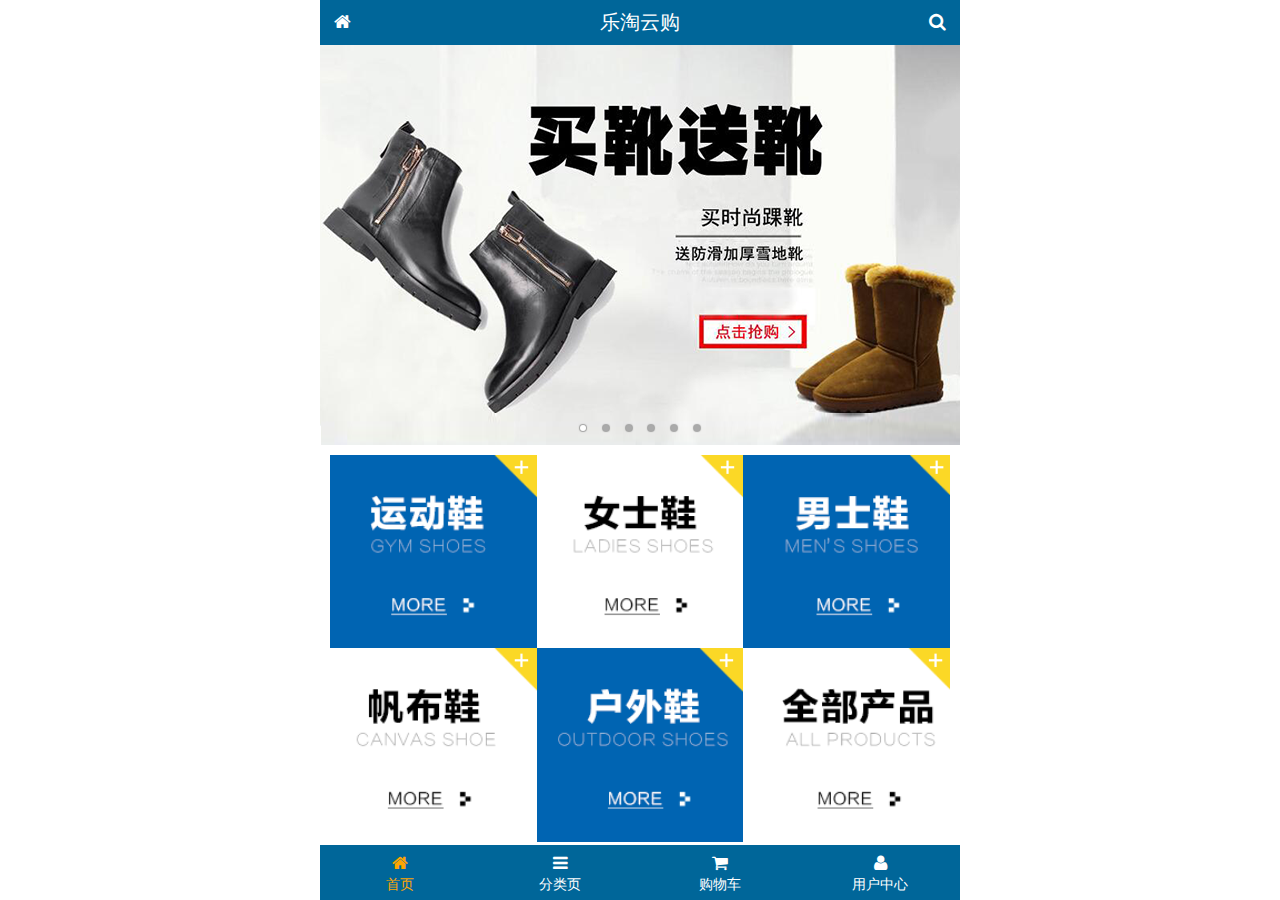
<file: public/front/index.html>
<!DOCTYPE html>
<html lang="en">

<head>
    <meta charset="UTF-8">
    <meta name="viewport" content="width=device-width, initial-scale=1.0">
    <meta http-equiv="X-UA-Compatible" content="ie=edge">
    <title>Document</title>
    <meta name="viewport" content="width=device-width, initial-scale=1.0">
    <link rel="stylesheet" href="./lib/mui/css/mui.css">
    <link rel="stylesheet" href="./lib/fa/css/font-awesome.css">
    <link rel="stylesheet" href="./css/common.css">
    <link rel="stylesheet" href="./css/index.css">
</head>

<body>
    <div class="lt-container">
        <div class="lt-header">
            <a href="index.html" class="home"><i class="fa fa-home"></i></a>
            <h3>乐淘云购</h3>
            <a href="search.html" class="search"><i class="fa fa-search"></i></a>
        </div>
        <div class="lt-main">
            <div class="mui-scroll-wrapper">
                <div class="mui-scroll">
                    <!-- 轮播图 -->
                    <div class="mui-slider">
                        <div class="mui-slider-group mui-slider-loop">
                            <!--支持循环，需要重复图片节点-->
                            <div class="mui-slider-item mui-slider-item-duplicate"><a href="#"><img src="./images/banner6.png" /></a></div>
                            <div class="mui-slider-item"><a href="#"><img src="./images/banner1.png" /></a></div>
                            <div class="mui-slider-item"><a href="#"><img src="./images/banner2.png" /></a></div>
                            <div class="mui-slider-item"><a href="#"><img src="./images/banner3.png" /></a></div>
                            <div class="mui-slider-item"><a href="#"><img src="./images/banner4.png" /></a></div>
                            <div class="mui-slider-item"><a href="#"><img src="./images/banner5.png" /></a></div>
                            <div class="mui-slider-item"><a href="#"><img src="./images/banner6.png" /></a></div>
                            <!--支持循环，需要重复图片节点-->
                            <div class="mui-slider-item mui-slider-item-duplicate"><a href="#"><img src="./images/banner1.png" /></a></div>
                        </div>
                        <div class="mui-slider-indicator">
                            <div class="mui-indicator mui-active"></div>
                            <div class="mui-indicator"></div>
                            <div class="mui-indicator"></div>
                            <div class="mui-indicator"></div>
                            <div class="mui-indicator"></div>
                            <div class="mui-indicator"></div>
                        </div>
                    </div>
                    <!-- 导航部分 -->
                    <div class="lt-nav">
                        <ul>
                            <li><a href="#"><img src="./images/nav1.png" alt=""></a></li>
                            <li><a href="#"><img src="./images/nav2.png" alt=""></a></li>
                            <li><a href="#"><img src="./images/nav3.png" alt=""></a></li>
                            <li><a href="#"><img src="./images/nav4.png" alt=""></a></li>
                            <li><a href="#"><img src="./images/nav5.png" alt=""></a></li>
                            <li><a href="#"><img src="./images/nav6.png" alt=""></a></li>
                        </ul>
                    </div>
                    <!-- 商品部分 -->
                    <div class="lt-product">
                        <ul>
                            <li>
                                <img src="./images/product.jpg" alt="">
                                <p class="mui-ellipsis-2">adidas阿迪达斯 男式 场下休闲篮球鞋S83700场下休闲篮球鞋S83700 </p>
                                <p class="price">
                                    <span>￥560</span>
                                    <span>￥580</span>
                                </p>
                                <button class="mui-btn mui-btn-primary">立即购买</button>
                            </li>
                            <li>
                                <img src="./images/product.jpg" alt="">
                                <p class="mui-ellipsis-2">adidas阿迪达斯 男式 场下休闲篮球鞋S83700场下休闲篮球鞋S83700 </p>
                                <p class="price">
                                    <span>￥560</span>
                                    <span>￥580</span>
                                </p>
                                <button class="mui-btn mui-btn-primary">立即购买</button>
                            </li>
                            <li>
                                <img src="./images/product.jpg" alt="">
                                <p class="mui-ellipsis-2">adidas阿迪达斯 男式 场下休闲篮球鞋S83700场下休闲篮球鞋S83700 </p>
                                <p class="price">
                                    <span>￥560</span>
                                    <span>￥580</span>
                                </p>
                                <button class="mui-btn mui-btn-primary">立即购买</button>
                            </li>
                            <li>
                                <img src="./images/product.jpg" alt="">
                                <p class="mui-ellipsis-2">adidas阿迪达斯 男式 场下休闲篮球鞋S83700场下休闲篮球鞋S83700 </p>
                                <p class="price">
                                    <span>￥560</span>
                                    <span>￥580</span>
                                </p>
                                <button class="mui-btn mui-btn-primary">立即购买</button>
                            </li>
                            <li>
                                <img src="./images/product.jpg" alt="">
                                <p class="mui-ellipsis-2">adidas阿迪达斯 男式 场下休闲篮球鞋S83700场下休闲篮球鞋S83700 </p>
                                <p class="price">
                                    <span>￥560</span>
                                    <span>￥580</span>
                                </p>
                                <button class="mui-btn mui-btn-primary">立即购买</button>
                            </li>
                            <li>
                                <img src="./images/product.jpg" alt="">
                                <p class="mui-ellipsis-2">adidas阿迪达斯 男式 场下休闲篮球鞋S83700场下休闲篮球鞋S83700 </p>
                                <p class="price">
                                    <span>￥560</span>
                                    <span>￥580</span>
                                </p>
                                <button class="mui-btn mui-btn-primary">立即购买</button>
                            </li>
                            <li>
                                <img src="./images/product.jpg" alt="">
                                <p class="mui-ellipsis-2">adidas阿迪达斯 男式 场下休闲篮球鞋S83700场下休闲篮球鞋S83700 </p>
                                <p class="price">
                                    <span>￥560</span>
                                    <span>￥580</span>
                                </p>
                                <button class="mui-btn mui-btn-primary">立即购买</button>
                            </li>
                            <li>
                                <img src="./images/product.jpg" alt="">
                                <p class="mui-ellipsis-2">adidas阿迪达斯 男式 场下休闲篮球鞋S83700场下休闲篮球鞋S83700 </p>
                                <p class="price">
                                    <span>￥560</span>
                                    <span>￥580</span>
                                </p>
                                <button class="mui-btn mui-btn-primary">立即购买</button>
                            </li>
                        </ul>
                    </div>

                </div>
            </div>
        </div>
        <div class="lt-footer">
            <ul>
                <li>
                    <a href="index.html" class="active">
                        <i class="fa fa-home"></i>
                        <p>首页</p>
                    </a>
                </li>
                <li>
                    <a href="category.html">
                        <i class="fa fa-bars"></i>
                        <p>分类页</p>
                    </a>
                </li>
                <li>
                    <a href="cart.html">
                        <i class="fa fa-shopping-cart"></i>
                        <p>购物车</p>
                    </a>
                </li>
                <li>
                    <a href="user.html">
                        <i class="fa fa-user"></i>
                        <p>用户中心</p>
                    </a>
                </li>
            </ul>
        </div>
    </div>
    <script src="./lib/mui/js/mui.js"></script>
    <script src="./js/index.js"></script>
</body>

</html>
</file>
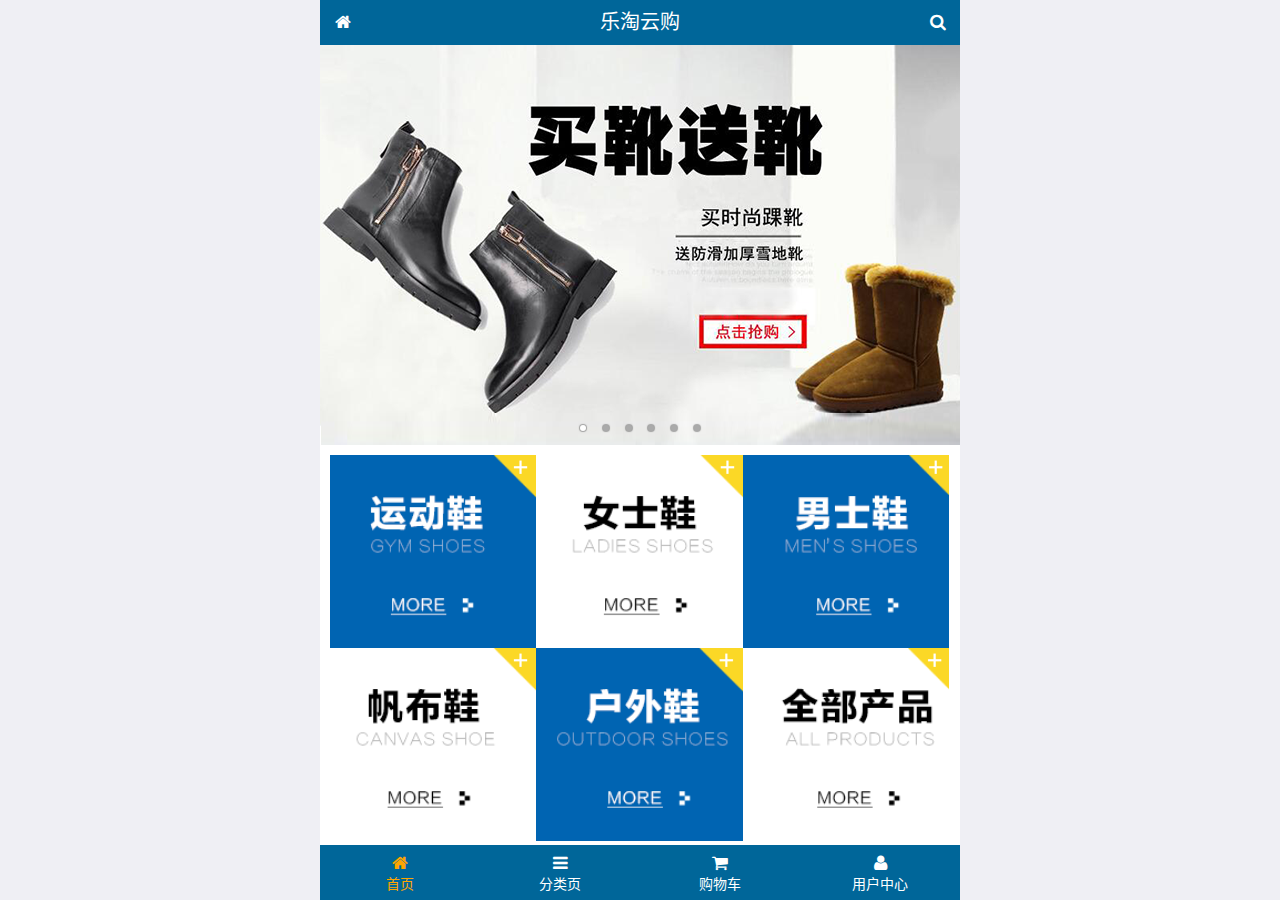
<file: public/mobile/index.html>
<!DOCTYPE html>
<html lang="zh-CN">
<head>
  <meta charset="UTF-8">
  <title>乐淘商城</title>
  <meta name="viewport" content="width=device-width, user-scalable=no, initial-scale=1.0, maximum-scale=1.0, minimum-scale=1.0">
  <!-- 引入字体图标库的css -->
  <link rel="stylesheet" href="./lib/fa/css/font-awesome.min.css">
  <link rel="stylesheet" href="./lib/mui/css/mui.css">
  <link rel="stylesheet" href="./css/common.css">
  <link rel="stylesheet" href="./css/index.css">
  <link rel="icon" href="favicon.ico">
</head>
<body>
<!--<span class="fa fa-pause"></span>-->
<!--<span class="mui-icon mui-icon-camera"></span>-->

<!-- 全屏容器 -->
<div class="lt_container">

  <!-- 乐淘头部 -->
  <div class="lt_header">
    <a href="index.html" class="icon_left"><i class="fa fa-home"></i></a>
    <h3>乐淘云购</h3>
    <a href="search.html" class="icon_right"><i class="fa fa-search"></i></a>
  </div>

  <!-- 乐淘主体 -->
  <div class="lt_main">
    <div class="mui-scroll-wrapper">
      <div class="mui-scroll">
        <!--这里放置真实显示的DOM内容-->

        <!-- 轮播图 -->
        <div class="mui-slider">

          <!-- 图片区域 -->
          <div class="mui-slider-group mui-slider-loop">
            <!-- 添加假图 -->
            <div class="mui-slider-item mui-slider-item-duplicate">
              <a href="#"><img src="./images/banner6.png" /></a>
            </div>

            <div class="mui-slider-item"><a href="#"><img src="./images/banner1.png" /></a></div>
            <div class="mui-slider-item"><a href="#"><img src="./images/banner2.png" /></a></div>
            <div class="mui-slider-item"><a href="#"><img src="./images/banner3.png" /></a></div>
            <div class="mui-slider-item"><a href="#"><img src="./images/banner4.png" /></a></div>
            <div class="mui-slider-item"><a href="#"><img src="./images/banner5.png" /></a></div>
            <div class="mui-slider-item"><a href="#"><img src="./images/banner6.png" /></a></div>

            <!-- 添加假图 -->
            <div class="mui-slider-item mui-slider-item-duplicate">
              <a href="#"><img src="./images/banner1.png" /></a>
            </div>
          </div>

          <!-- 小圆点结构 -->
          <div class="mui-slider-indicator">
            <div class="mui-indicator mui-active"></div>
            <div class="mui-indicator"></div>
            <div class="mui-indicator"></div>
            <div class="mui-indicator"></div>
            <div class="mui-indicator"></div>
            <div class="mui-indicator"></div>
          </div>

        </div>

        <!-- 导航区域 -->
        <div class="lt_nav">
          <ul class="mui-clearfix">
            <li><a href="#"><img src="./images/nav1.png" alt=""></a></li>
            <li><a href="#"><img src="./images/nav2.png" alt=""></a></li>
            <li><a href="#"><img src="./images/nav3.png" alt=""></a></li>
            <li><a href="#"><img src="./images/nav4.png" alt=""></a></li>
            <li><a href="#"><img src="./images/nav5.png" alt=""></a></li>
            <li><a href="#"><img src="./images/nav6.png" alt=""></a></li>
          </ul>
        </div>

        <!-- 产品区域 -->
        <div class="lt_product">
          <ul>
            <li class="lt_product_item">
              <a href="#">
                <img src="./images/product.jpg" alt="">
                <p class="info mui-ellipsis-2">adidas阿迪达斯 男式 场下休闲篮球鞋S83700场下休闲篮球鞋S83700 </p>
                <p>
                  <span class="price">¥560</span>
                  <span class="oldPrice">¥580</span>
                </p>
                <button class="mui-btn mui-btn-primary">立即购买</button>
              </a>
            </li>
            <li class="lt_product_item">
              <a href="#">
                <img src="./images/product.jpg" alt="">
                <p class="info mui-ellipsis-2">adidas阿迪达斯 男式 场下休闲篮球鞋S83700场下休闲篮球鞋S83700 </p>
                <p>
                  <span class="price">¥560</span>
                  <span class="oldPrice">¥580</span>
                </p>
                <button class="mui-btn mui-btn-primary">立即购买</button>
              </a>
            </li>
            <li class="lt_product_item">
              <a href="#">
                <img src="./images/product.jpg" alt="">
                <p class="info mui-ellipsis-2">adidas阿迪达斯 男式 场下休闲篮球鞋S83700场下休闲篮球鞋S83700 </p>
                <p>
                  <span class="price">¥560</span>
                  <span class="oldPrice">¥580</span>
                </p>
                <button class="mui-btn mui-btn-primary">立即购买</button>
              </a>
            </li>
            <li class="lt_product_item">
              <a href="#">
                <img src="./images/product.jpg" alt="">
                <p class="info mui-ellipsis-2">adidas阿迪达斯 男式 场下休闲篮球鞋S83700场下休闲篮球鞋S83700 </p>
                <p>
                  <span class="price">¥560</span>
                  <span class="oldPrice">¥580</span>
                </p>
                <button class="mui-btn mui-btn-primary">立即购买</button>
              </a>
            </li>
            <li class="lt_product_item">
              <a href="#">
                <img src="./images/product.jpg" alt="">
                <p class="info mui-ellipsis-2">adidas阿迪达斯 男式 场下休闲篮球鞋S83700场下休闲篮球鞋S83700 </p>
                <p>
                  <span class="price">¥560</span>
                  <span class="oldPrice">¥580</span>
                </p>
                <button class="mui-btn mui-btn-primary">立即购买</button>
              </a>
            </li>
            <li class="lt_product_item">
              <a href="#">
                <img src="./images/product.jpg" alt="">
                <p class="info mui-ellipsis-2">adidas阿迪达斯 男式 场下休闲篮球鞋S83700场下休闲篮球鞋S83700 </p>
                <p>
                  <span class="price">¥560</span>
                  <span class="oldPrice">¥580</span>
                </p>
                <button class="mui-btn mui-btn-primary">立即购买</button>
              </a>
            </li>
            <li class="lt_product_item">
              <a href="#">
                <img src="./images/product.jpg" alt="">
                <p class="info mui-ellipsis-2">adidas阿迪达斯 男式 场下休闲篮球鞋S83700场下休闲篮球鞋S83700 </p>
                <p>
                  <span class="price">¥560</span>
                  <span class="oldPrice">¥580</span>
                </p>
                <button class="mui-btn mui-btn-primary">立即购买</button>
              </a>
            </li>
            <li class="lt_product_item">
              <a href="#">
                <img src="./images/product.jpg" alt="">
                <p class="info mui-ellipsis-2">adidas阿迪达斯 男式 场下休闲篮球鞋S83700场下休闲篮球鞋S83700 </p>
                <p>
                  <span class="price">¥560</span>
                  <span class="oldPrice">¥580</span>
                </p>
                <button class="mui-btn mui-btn-primary">立即购买</button>
              </a>
            </li>
          </ul>
        </div>

      </div>
    </div>
  </div>

  <!-- 乐淘底部 -->
  <div class="lt_footer">
    <ul>
      <li><a href="index.html" class="current"><i class="fa fa-home"></i><p>首页</p></a></li>
      <li><a href="category.html"><i class="fa fa-bars"></i><p>分类页</p></a></li>
      <li><a href="cart.html"><i class="fa fa-shopping-cart"></i><p>购物车</p></a></li>
      <li><a href="user.html"><i class="fa fa-user"></i><p>用户中心</p></a></li>
    </ul>
  </div>
</div>


<script src="./lib/zepto/zepto.min.js"></script>
<script src="./lib/mui/js/mui.js"></script>
<script src="./js/common.js"></script>
</body>
</html>
</file>
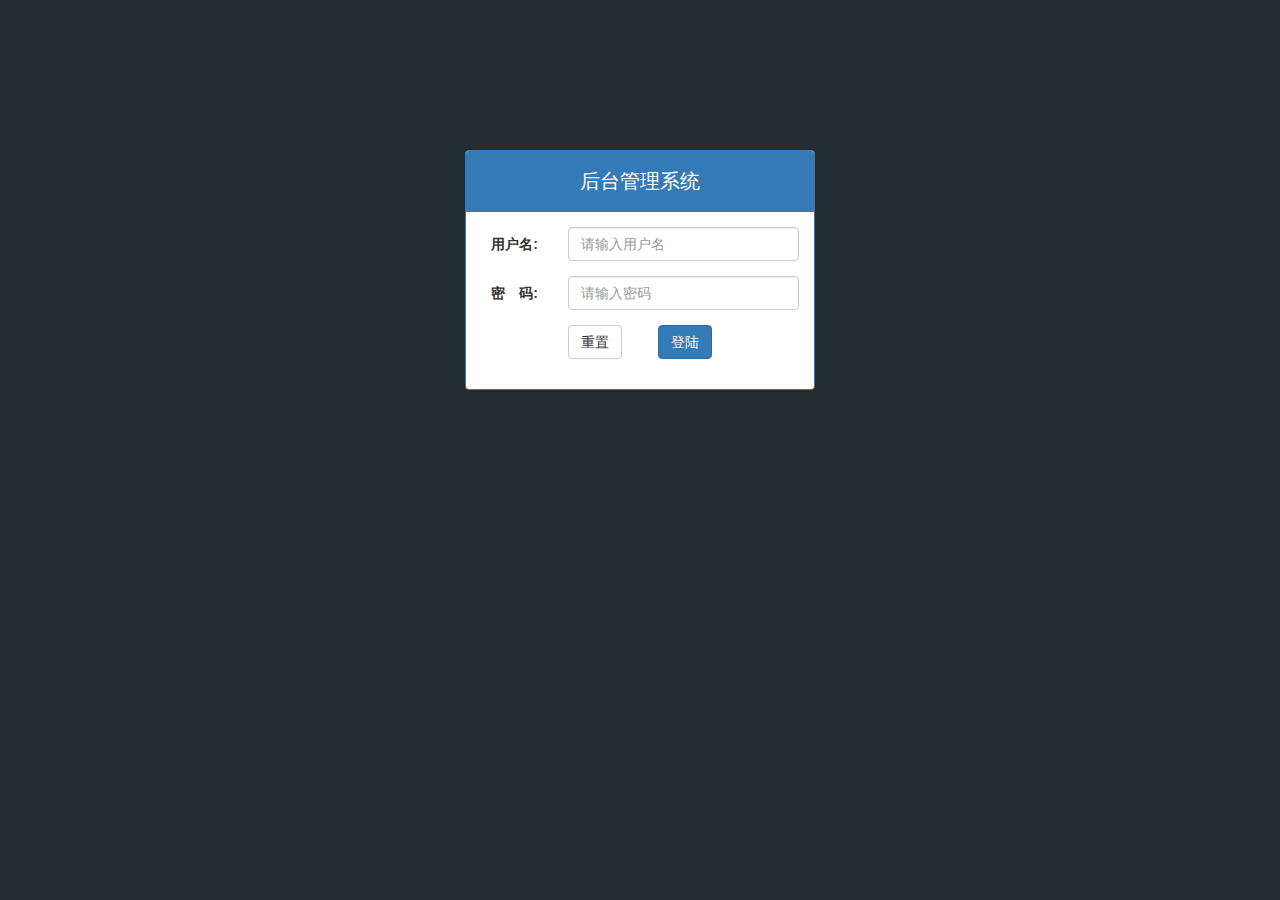
<file: public/back/login.html>
<!DOCTYPE html>
<html lang="en">

<head>
    <meta charset="UTF-8">
    <meta name="viewport" content="width=device-width, initial-scale=1.0">
    <meta http-equiv="X-UA-Compatible" content="ie=edge">
    <title>Document</title>
    <link rel="stylesheet" href="./lib/bootstrap/css/bootstrap.css">
    <link rel="stylesheet" href="./lib/bootstrap-validator/css/bootstrapValidator.css">
    <link rel="stylesheet" href="./css/login.css">
    <link rel="stylesheet" href="./lib/nprogress/nprogress.css">
</head>

<body>
    <div class="container">
        <div class="col-lg-4 col-lg-offset-4">
            <div class="panel panel-primary">
                <div class="panel-heading">
                    <h3 class="panel-title">后台管理系统</h3>
                </div>
                <div class="panel-body">
                    <form class="form-horizontal" id="form">
                        <div class="form-group">
                            <label for="username" class="col-sm-3 control-label">用户名:</label>
                            <div class="col-sm-9">
                                <input type="text" name="username" class="form-control" id="username" placeholder="请输入用户名">
                            </div>
                        </div>
                        <div class="form-group">
                            <label for="password" class="col-sm-3 control-label password">密<i></i>码:</label>
                            <div class="col-sm-9">
                                <input type="password" name="password" class="form-control" id="password" placeholder="请输入密码">
                            </div>
                        </div>
                        <div class="form-group">
                            <div class="col-sm-offset-3 col-sm-6">
                                <button type="reset" class="btn btn-default pull-left reset">重置</button>
                                <button type="submit" class="btn btn-primary pull-right">登陆</button>
                            </div>
                        </div>
                    </form>
                </div>
            </div>
        </div>
    </div>
    <script src="./lib/jquery/jquery.js"></script>
    <script src="./lib/bootstrap/js/bootstrap.js"></script>
    <script src="./lib/bootstrap-validator/js/bootstrapValidator.js"></script>
    <script src="./lib/nprogress/nprogress.js"></script>
    <script src="./js/login.js"></script>
    <script src="js/common.js"></script>
</body>

</html>
</file>
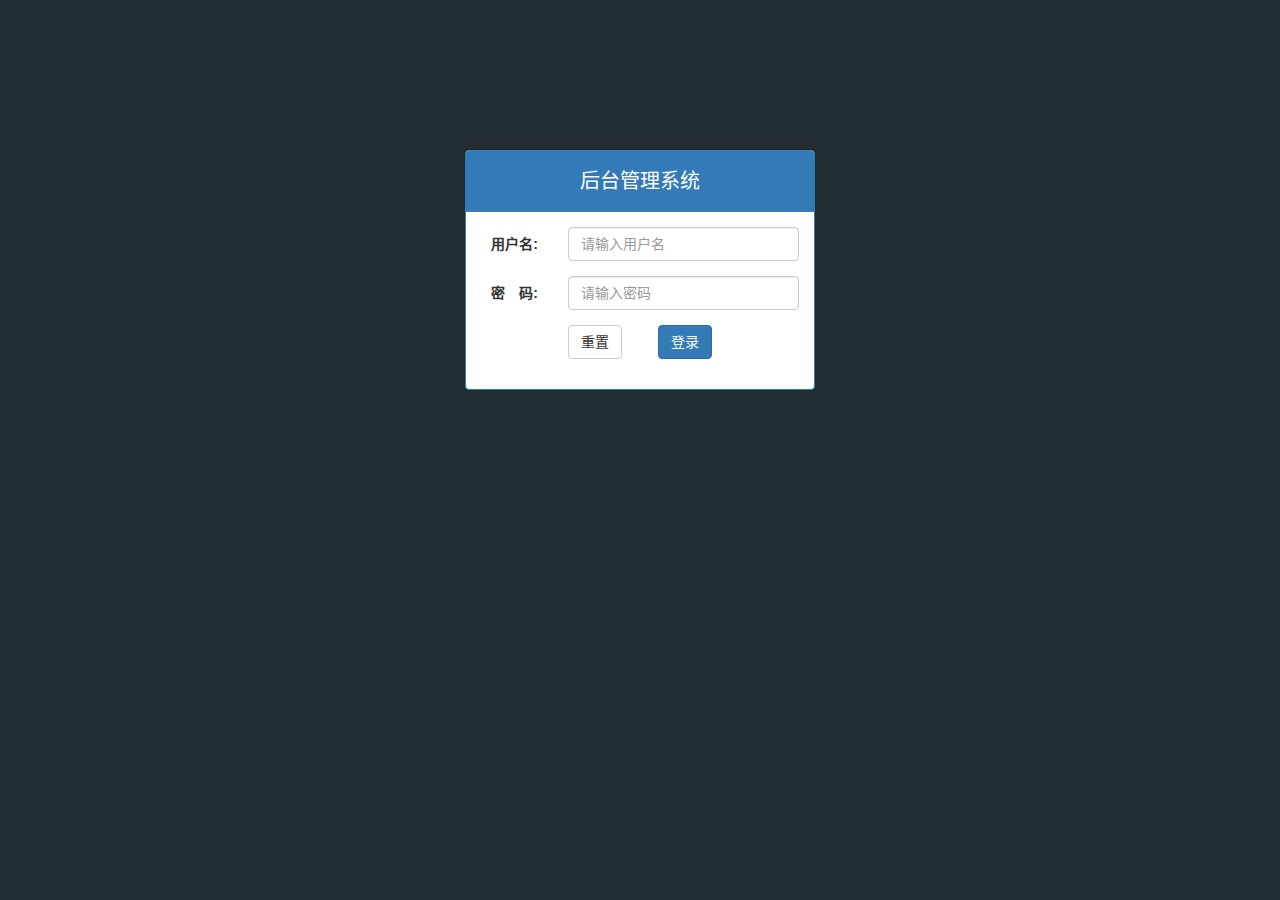
<file: public/back2/login.html>
<!DOCTYPE html>
<html lang="zh-CN">
<head>
  <meta charset="UTF-8">
  <title>乐淘电商</title>
  <link rel="stylesheet" href="./lib/bootstrap/css/bootstrap.css">
  <link rel="stylesheet" href="./lib/bootstrap-validator/css/bootstrapValidator.min.css">
  <link rel="stylesheet" href="./lib/nprogress/nprogress.css">
  <link rel="stylesheet" href="./css/login.css">
</head>
<body class="body_bg">


<!-- 响应式版心  盒子在大屏幕中占4份 col-lg-4 -->
<div class="container">
  <div class="col-lg-4 col-lg-offset-4 mt_150">
    <div class="panel panel-primary">
      <div class="panel-heading">
        <h3 class="panel-title">后台管理系统</h3>
      </div>
      <div class="panel-body">
        <form class="form-horizontal" id="form">
          <div class="form-group">
            <label for="username" class="col-sm-3 control-label">用户名:</label>
            <div class="col-sm-9">
              <input type="text" name="username" class="form-control" id="username" placeholder="请输入用户名">
            </div>
          </div>
          <div class="form-group">
            <!-- 利用全角空格, 来完成占位 -->
            <label for="password" class="col-sm-3 control-label">密　码:</label>
            <div class="col-sm-9">
              <input type="password" name="password" class="form-control" id="password" placeholder="请输入密码">
            </div>
          </div>
          <div class="form-group">
            <div class="col-sm-offset-3 col-sm-6">
              <button type="reset" class="btn btn-default pull-left">重置</button>
              <button type="submit" class="btn btn-primary pull-right">登录</button>
            </div>
          </div>
        </form>
      </div>
    </div>
  </div>
</div>



<script src="./lib/jquery/jquery.min.js"></script>
<script src="./lib/bootstrap/js/bootstrap.min.js"></script>
<script src="./lib/bootstrap-validator/js/bootstrapValidator.min.js"></script>
<script src="./lib/nprogress/nprogress.js"></script>
<script src="./js/common.js"></script>
<script src="./js/login.js"></script>


</body>
</html>
</file>
<file: public/front/css/common.css>
html,body{
    height: 100%;
    width: 100%;
    background-color: #fff;
}
ul{
    list-style: none;
    margin: 0;
    padding: 0;
}
.lt-container{
    width: 100%;
    height: 100%;
    max-width: 640px;
    min-width: 320px;
    margin: 0 auto;
    /* background-color: pink; */
    padding-top: 45px;
    padding-bottom: 55px;
    position: relative;
    overflow: hidden;
}
.lt-header{
    height: 45px;
    background-color: #006699;
    position: absolute;
    width: 100%;
    top: 0;
    left: 0;
    padding: 0 45px;
}
.lt-header .home,
.lt-header .search{
    position: absolute;
    top: 0;
    height: 45px;
    width: 45px;
    line-height: 45px;
    text-align: center;
    color: #fff;
    font-size: 18px;
}
.lt-header .home{
    left: 0;
}
.lt-header .search{
    right: 0;
}
.lt-header h3{
    line-height: 45px;
    text-align: center;
    color: #fff;
    margin: 0;
    font-size:20px;
    font-weight: 400;

}

.lt-footer {
    position: absolute;
    left: 0;
    bottom: 0;
    height: 55px;
    width: 100%;
    background-color:  #006699;
}
.lt-footer li{
    float: left;
    width: 25%;
    text-align: center;
    padding-top: 8px;
}
.lt-footer li a{
    color: #fff
}
.lt-footer li a.active{
    color: orange
}
.lt-footer li a.active p {
    color: orange
}
.lt-footer li p{
    color: #fff
}

.lt-main{
    height: 100%;
    width: 100%;
    position: relative;
}
</file>
<file: public/front/css/index.css>
.lt-main .lt-nav {
    padding: 10px;
}
.lt-main .lt-nav ul{
    overflow: hidden;
}
.lt-main .lt-nav li{
    float: left;
    width: 33.33%;

}
.lt-main .lt-nav li a{
    display: block;
}
.lt-main .lt-nav li img{
    width: 100%;
    display: block
}
/* .lt-main .lt-product ul{
    overflow: hidden;
} */
.lt-main .lt-product {
    padding: 10px;
}
.lt-main .lt-product li{
    width: 48%;
    float: left;
    text-align: center;
    padding: 20px;
    border: 1px solid #ccc;
    margin-top:10px;

}
.lt-main .lt-product li:nth-child(2n-1){
    margin-right: 4%;
}
.lt-main .lt-product img{
    height: 130px;
    width: 130px;
    display: block;
    margin: 0 auto;
}

.lt-main .lt-product .price span:first-of-type{
    color: red
}
.lt-main .lt-product .price span:last-of-type{
    text-decoration: line-through
}
</file>
<file: public/mobile/css/common.css>
html, body {
  width: 100%;
  height: 100%;
}

ul {
  list-style: none;
  margin: 0;
  padding: 0;
}
img {
  display: block;
  width: 100%;
}

/* 全屏容器 */
.lt_container {
  width: 100%;
  height: 100%;
  background-color: #fff;
  min-width: 320px;
  max-width: 640px;
  margin: 0 auto;
  position: relative;
  padding-top: 45px;
  padding-bottom: 55px;
}

.lt_header {
  position: absolute;
  left: 0;
  top: 0;
  width: 100%;
  height: 45px;
  background-color: #006699;
  padding-left: 45px;
  padding-right: 45px;
}

.lt_header .icon_left,
.lt_header .icon_right {
  width: 45px;
  height: 45px;
  line-height: 45px;
  text-align: center;
  position: absolute;
  top: 0;
  color: #fff;
}
.lt_header .icon_left {
  left: 0;
}
.lt_header .icon_right {
  right: 0;
}

.lt_header h3 {
  height: 45px;
  line-height: 45px;
  color: #fff;
  font-size: 20px;
  text-align: center;
  margin: 0;
  font-weight: normal;
}



.lt_footer {
  position: absolute;
  left: 0;
  bottom: 0;
  width: 100%;
  height: 55px;
  background-color: #006699;
  overflow: hidden;
}
.lt_footer li {
  float: left;
  width: 25%;
  text-align: center;
}
.lt_footer li a {
  width: 100%;
  height: 100%;
  display: block;
  color: #fff;
  padding-top: 8px;
}
.lt_footer li p {
  color: #fff;
  margin: 0;
}

.lt_footer li a.current {
  color: orange;
}
.lt_footer li a.current p{
  color: orange;
}



.lt_main {
  width: 100%;
  height: 100%;
  position: relative;
}



/* 公共的搜索框样式 */
.lt_search {
  padding: 10px;
  position: relative;
}
.lt_search .search_input {
  height: 34px;
  font-size: 12px;
  margin: 0;
  border-radius: 5px;
  border: 1px solid #007AFF;
}
.lt_search .search_btn {
  position: absolute;
  right: 10px;
  top: 10px;
  border-radius: 0 5px 5px 0;
}



/* 公共的商品样式 */
.lt_product {
  padding: 10px;
}
.lt_product_item {
  border: 1px solid #ccc;
  padding: 10px;
  float: left;
  width: 48%;
  margin-bottom: 10px;
  text-align: center;
}
.lt_product_item a {
  display: block;
  width: 100%;
  height: 100%;
}
.lt_product_item:nth-child(2n+1) {
  margin-right: 4%;
}
.lt_product_item .info {
  text-align: left;
  height: 40px;
}
.lt_product_item .price {
  color: red;
}
.lt_product_item .oldPrice {
  text-decoration: line-through;
}

.lt_product_item img {
  width: 130px;
  height: 130px;
  margin: 0 auto;
}



/* 公共的尺码样式 */
.lt_size span {
  width: 25px;
  height: 25px;
  text-align: center;
  line-height: 25px;
  display: inline-block;
  border: 1px solid #ccc;
  font-size: 12px;
  margin: 3px 0;
}
.lt_size span.current {
  background-color: orange;
  color: #fff;
}
</file>
<file: public/mobile/css/index.css>
.lt_nav {
  padding: 10px;
}
.lt_nav li {
  float: left;
  width: 33.3%;
}
.lt_nav li a {
  display: block;
}
</file>
<file: public/back/css/login.css>
body{
    background-color: #222D32;
}
.panel{
    margin-top: 150px;
}
.panel-title{
    height: 40px;
    line-height: 40px;
    font-size: 20px;
    text-align: center;
}   
#form .password i{
    display: inline-block;
    width: 1em;
}
</file>
<file: public/back/lib/nprogress/nprogress.css>
/* Make clicks pass-through */
#nprogress {
  pointer-events: none;
}

#nprogress .bar {
  background: greenyellow;

  position: fixed;
  z-index: 10000;
  top: 0;
  left: 0;

  width: 100%;
  height: 2px;
}

/* Fancy blur effect */
#nprogress .peg {
  display: block;
  position: absolute;
  right: 0px;
  width: 100px;
  height: 100%;
  box-shadow: 0 0 10px #29d, 0 0 5px #29d;
  opacity: 1.0;

  -webkit-transform: rotate(3deg) translate(0px, -4px);
      -ms-transform: rotate(3deg) translate(0px, -4px);
          transform: rotate(3deg) translate(0px, -4px);
}

/* Remove these to get rid of the spinner */
#nprogress .spinner {
  display: block;
  position: fixed;
  z-index: 1031;
  top: 15px;
  right: 15px;
}

#nprogress .spinner-icon {
  width: 18px;
  height: 18px;
  box-sizing: border-box;

  border: solid 2px transparent;
  border-top-color: #29d;
  border-left-color: #29d;
  border-radius: 50%;

  -webkit-animation: nprogress-spinner 400ms linear infinite;
          animation: nprogress-spinner 400ms linear infinite;
}

.nprogress-custom-parent {
  overflow: hidden;
  position: relative;
}

.nprogress-custom-parent #nprogress .spinner,
.nprogress-custom-parent #nprogress .bar {
  position: absolute;
}

@-webkit-keyframes nprogress-spinner {
  0%   { -webkit-transform: rotate(0deg); }
  100% { -webkit-transform: rotate(360deg); }
}
@keyframes nprogress-spinner {
  0%   { transform: rotate(0deg); }
  100% { transform: rotate(360deg); }
}
</file>
<file: public/back2/lib/nprogress/nprogress.css>
/* Make clicks pass-through */
#nprogress {
  pointer-events: none;
}

#nprogress .bar {
  background: greenyellow;

  position: fixed;
  z-index: 10000;
  top: 0;
  left: 0;

  width: 100%;
  height: 2px;
}

/* Fancy blur effect */
#nprogress .peg {
  display: block;
  position: absolute;
  right: 0px;
  width: 100px;
  height: 100%;
  box-shadow: 0 0 10px #29d, 0 0 5px #29d;
  opacity: 1.0;

  -webkit-transform: rotate(3deg) translate(0px, -4px);
      -ms-transform: rotate(3deg) translate(0px, -4px);
          transform: rotate(3deg) translate(0px, -4px);
}

/* Remove these to get rid of the spinner */
#nprogress .spinner {
  display: block;
  position: fixed;
  z-index: 1031;
  top: 15px;
  right: 15px;
}

#nprogress .spinner-icon {
  width: 18px;
  height: 18px;
  box-sizing: border-box;

  border: solid 2px transparent;
  border-top-color: #29d;
  border-left-color: #29d;
  border-radius: 50%;

  -webkit-animation: nprogress-spinner 400ms linear infinite;
          animation: nprogress-spinner 400ms linear infinite;
}

.nprogress-custom-parent {
  overflow: hidden;
  position: relative;
}

.nprogress-custom-parent #nprogress .spinner,
.nprogress-custom-parent #nprogress .bar {
  position: absolute;
}

@-webkit-keyframes nprogress-spinner {
  0%   { -webkit-transform: rotate(0deg); }
  100% { -webkit-transform: rotate(360deg); }
}
@keyframes nprogress-spinner {
  0%   { transform: rotate(0deg); }
  100% { transform: rotate(360deg); }
}
</file>
<file: public/back2/css/login.css>
.body_bg {
  background-color: #222D32;
}

.panel .panel-title {
  height: 40px;
  line-height: 40px;
  text-align: center;
  font-size: 20px;
}

.mt_150 {
  margin-top: 150px;
}
</file>
<file: public/back/lib/bootstrap-validator/css/bootstrapValidator.css>
/**
 * BootstrapValidator (http://bootstrapvalidator.com)
 * The best jQuery plugin to validate form fields. Designed to use with Bootstrap 3
 *
 * @author      http://twitter.com/nghuuphuoc
 * @copyright   (c) 2013 - 2014 Nguyen Huu Phuoc
 * @license     MIT
 */

.bv-form .help-block {
    margin-bottom: 0;
}
.bv-form .tooltip-inner {
    text-align: left;
}
.nav-tabs li.bv-tab-success > a {
    color: #3c763d;
}
.nav-tabs li.bv-tab-error > a {
    color: #a94442;
}
</file>
<file: public/back2/lib/bootstrap-validator/css/bootstrapValidator.min.css>
/*!
 * BootstrapValidator (http://bootstrapvalidator.com)
 * The best jQuery plugin to validate form fields. Designed to use with Bootstrap 3
 *
 * @version     v0.5.1, built on 2014-08-22 4:55:09 PM
 * @author      https://twitter.com/nghuuphuoc
 * @copyright   (c) 2013 - 2014 Nguyen Huu Phuoc
 * @license     MIT
 */

.bv-form .help-block{margin-bottom:0}.bv-form .tooltip-inner{text-align:left}.nav-tabs li.bv-tab-success>a{color:#3c763d}.nav-tabs li.bv-tab-error>a{color:#a94442}
</file>
